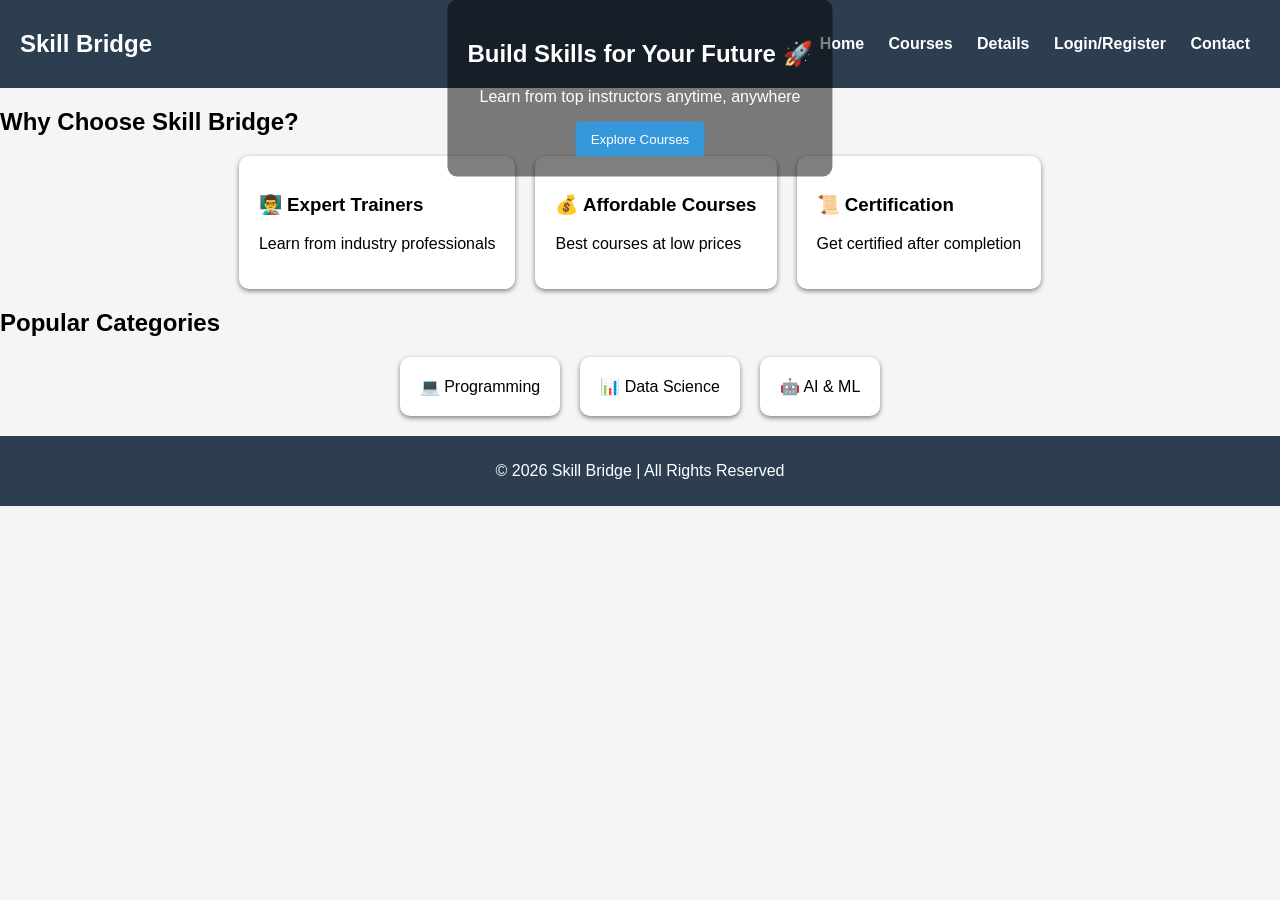
<file: index.html>
<!DOCTYPE html>
<html>
<head>
<title>Skill Bridge - Home</title>
<link rel="stylesheet" href="style.css">
</head>
<body>

<!-- NAVBAR -->
<nav>
<h2 class="logo">Skill Bridge</h2>
<div>
<a href="index.html">Home</a>
<a href="courses.html">Courses</a>
<a href="course-details.html">Details</a>
<a href="register.html">Login/Register</a>
<a href="contact.html">Contact</a>
</div>
</nav>

<!-- HERO SECTION -->
<section class="hero">


<div class="hero-text">
<h1>Build Skills for Your Future 🚀</h1>
<p>Learn from top instructors anytime, anywhere</p>
<a href="courses.html"><button>Explore Courses</button></a>
</div>
</section>

<!-- FEATURES -->
<section>
<h2>Why Choose Skill Bridge?</h2>
<div class="features">

<div class="box">
<h3>👨‍🏫 Expert Trainers</h3>
<p>Learn from industry professionals</p>
</div>

<div class="box">
<h3>💰 Affordable Courses</h3>
<p>Best courses at low prices</p>
</div>

<div class="box">
<h3>📜 Certification</h3>
<p>Get certified after completion</p>
</div>

</div>
</section>

<!-- EXTRA SECTION -->
<section>
<h2>Popular Categories</h2>
<div class="features">

<div class="box">💻 Programming</div>
<div class="box">📊 Data Science</div>
<div class="box">🤖 AI & ML</div>

</div>
</section>

<!-- FOOTER -->
<footer>
<p>© 2026 Skill Bridge | All Rights Reserved</p>
</footer>

</body>
</html>
</file>
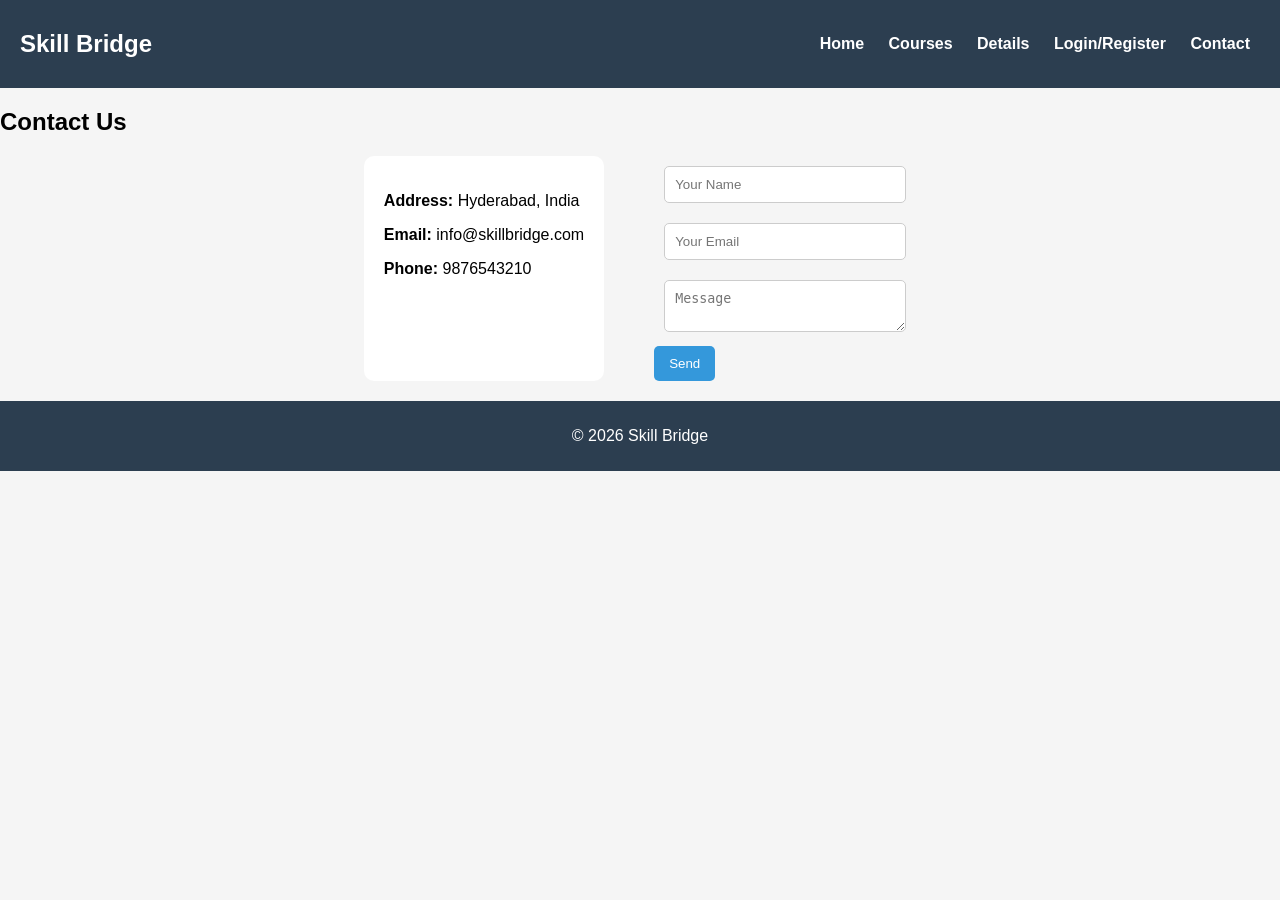
<file: contact.html>
<!DOCTYPE html>
<html>
<head>
<title>Skill Bridge - Contact</title>
<link rel="stylesheet" href="style.css">
</head>
<body>

<nav>
<h2 class="logo">Skill Bridge</h2>
<div>
<a href="index.html">Home</a>
<a href="courses.html">Courses</a>
<a href="course-details.html">Details</a>
<a href="register.html">Login/Register</a>
<a href="contact.html">Contact</a>
</div>
</nav>

<h2>Contact Us</h2>

<div class="contact-container">

<div class="contact-info">
<p><b>Address:</b> Hyderabad, India</p>
<p><b>Email:</b> info@skillbridge.com</p>
<p><b>Phone:</b> 9876543210</p>
</div>

<div class="contact-form">
<form>
<input type="text" placeholder="Your Name"><br>
<input type="email" placeholder="Your Email"><br>
<textarea placeholder="Message"></textarea><br>
<button>Send</button>
</form>
</div>

</div>

<footer>
<p>© 2026 Skill Bridge</p>
</footer>

</body>
</html>
</file>
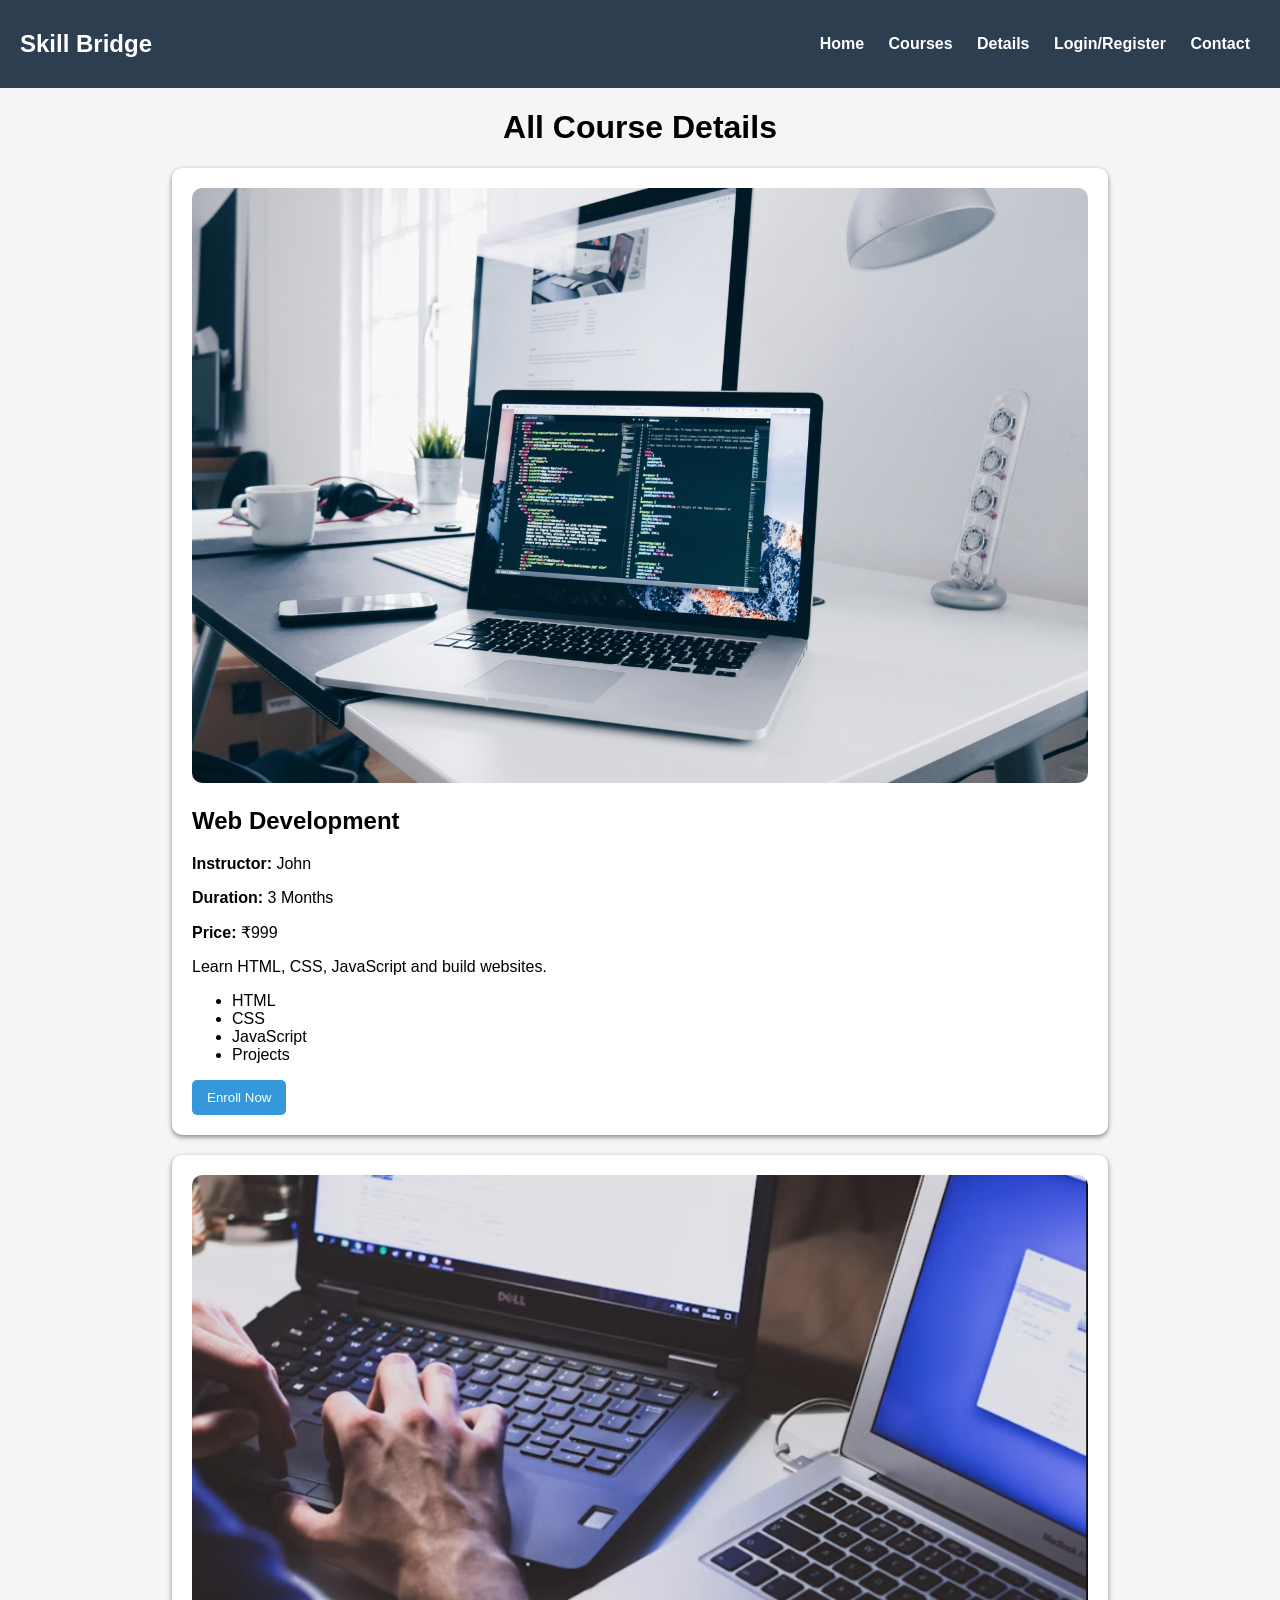
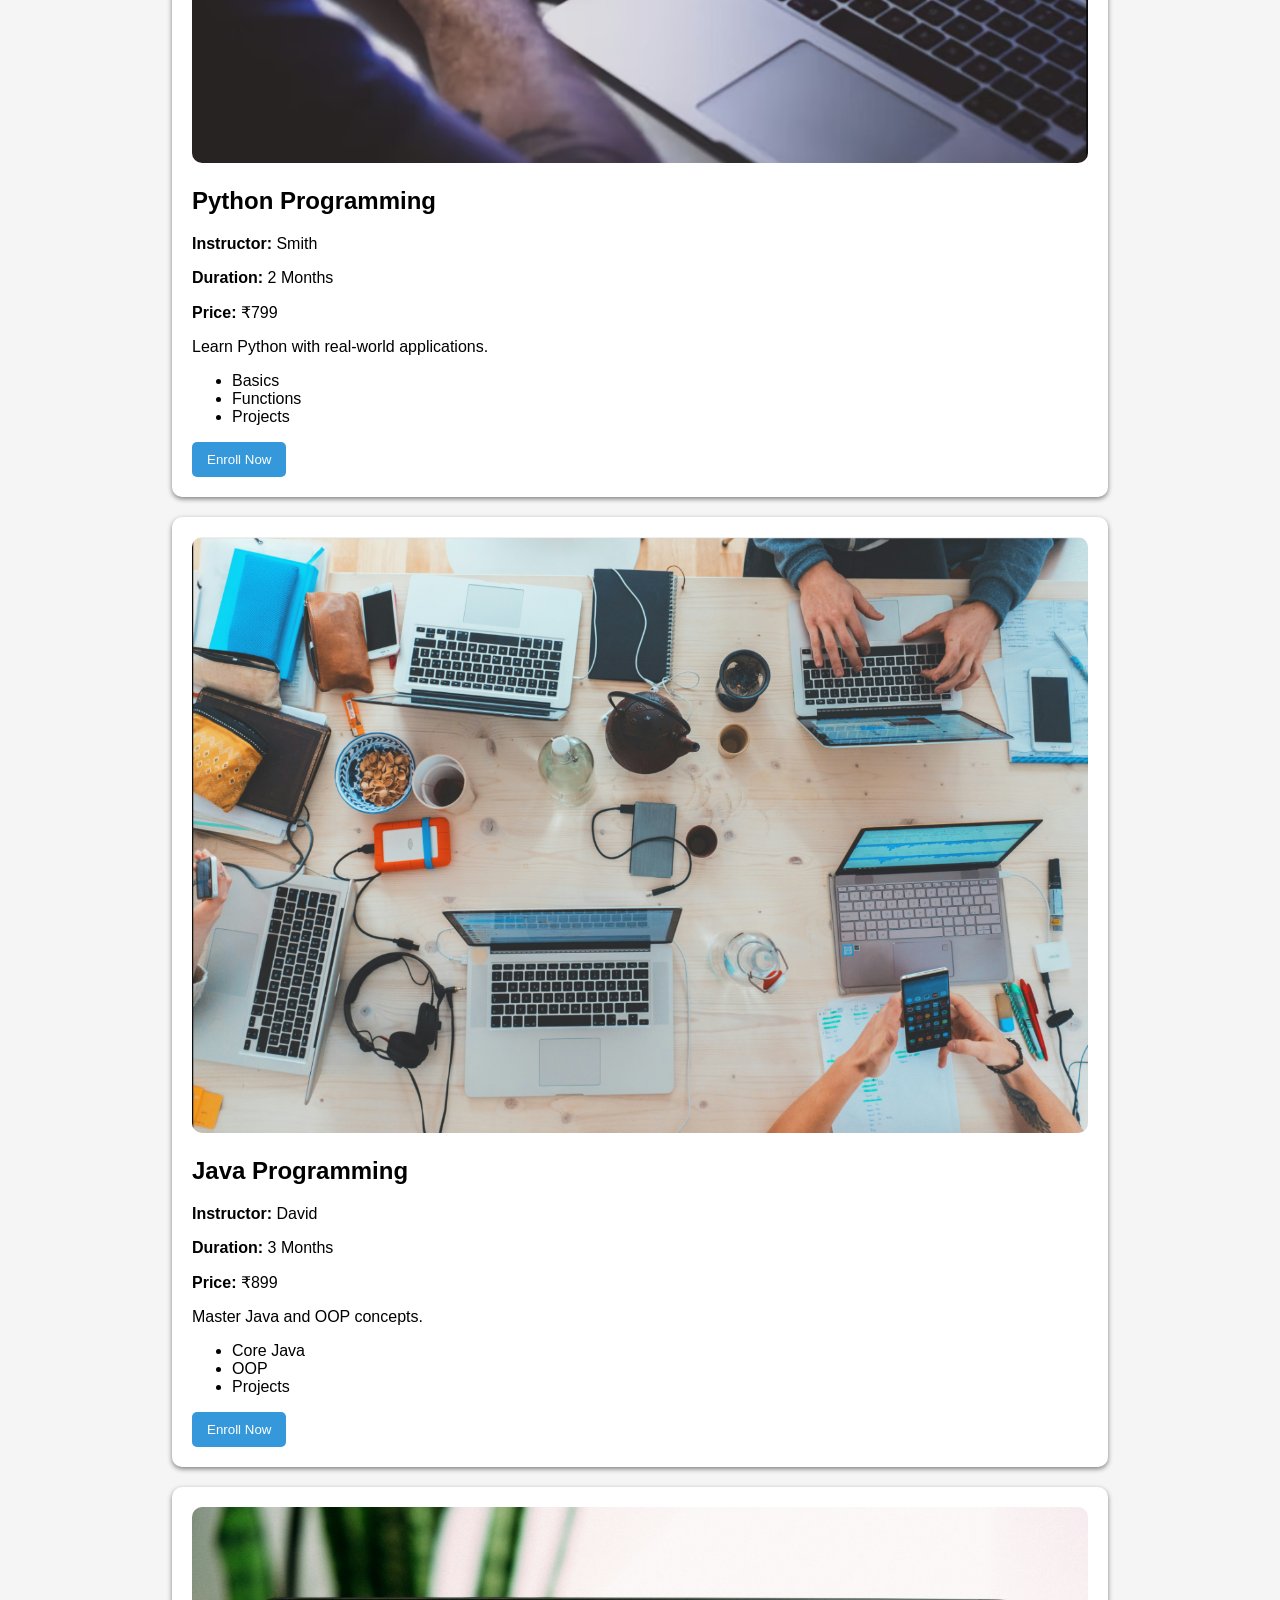
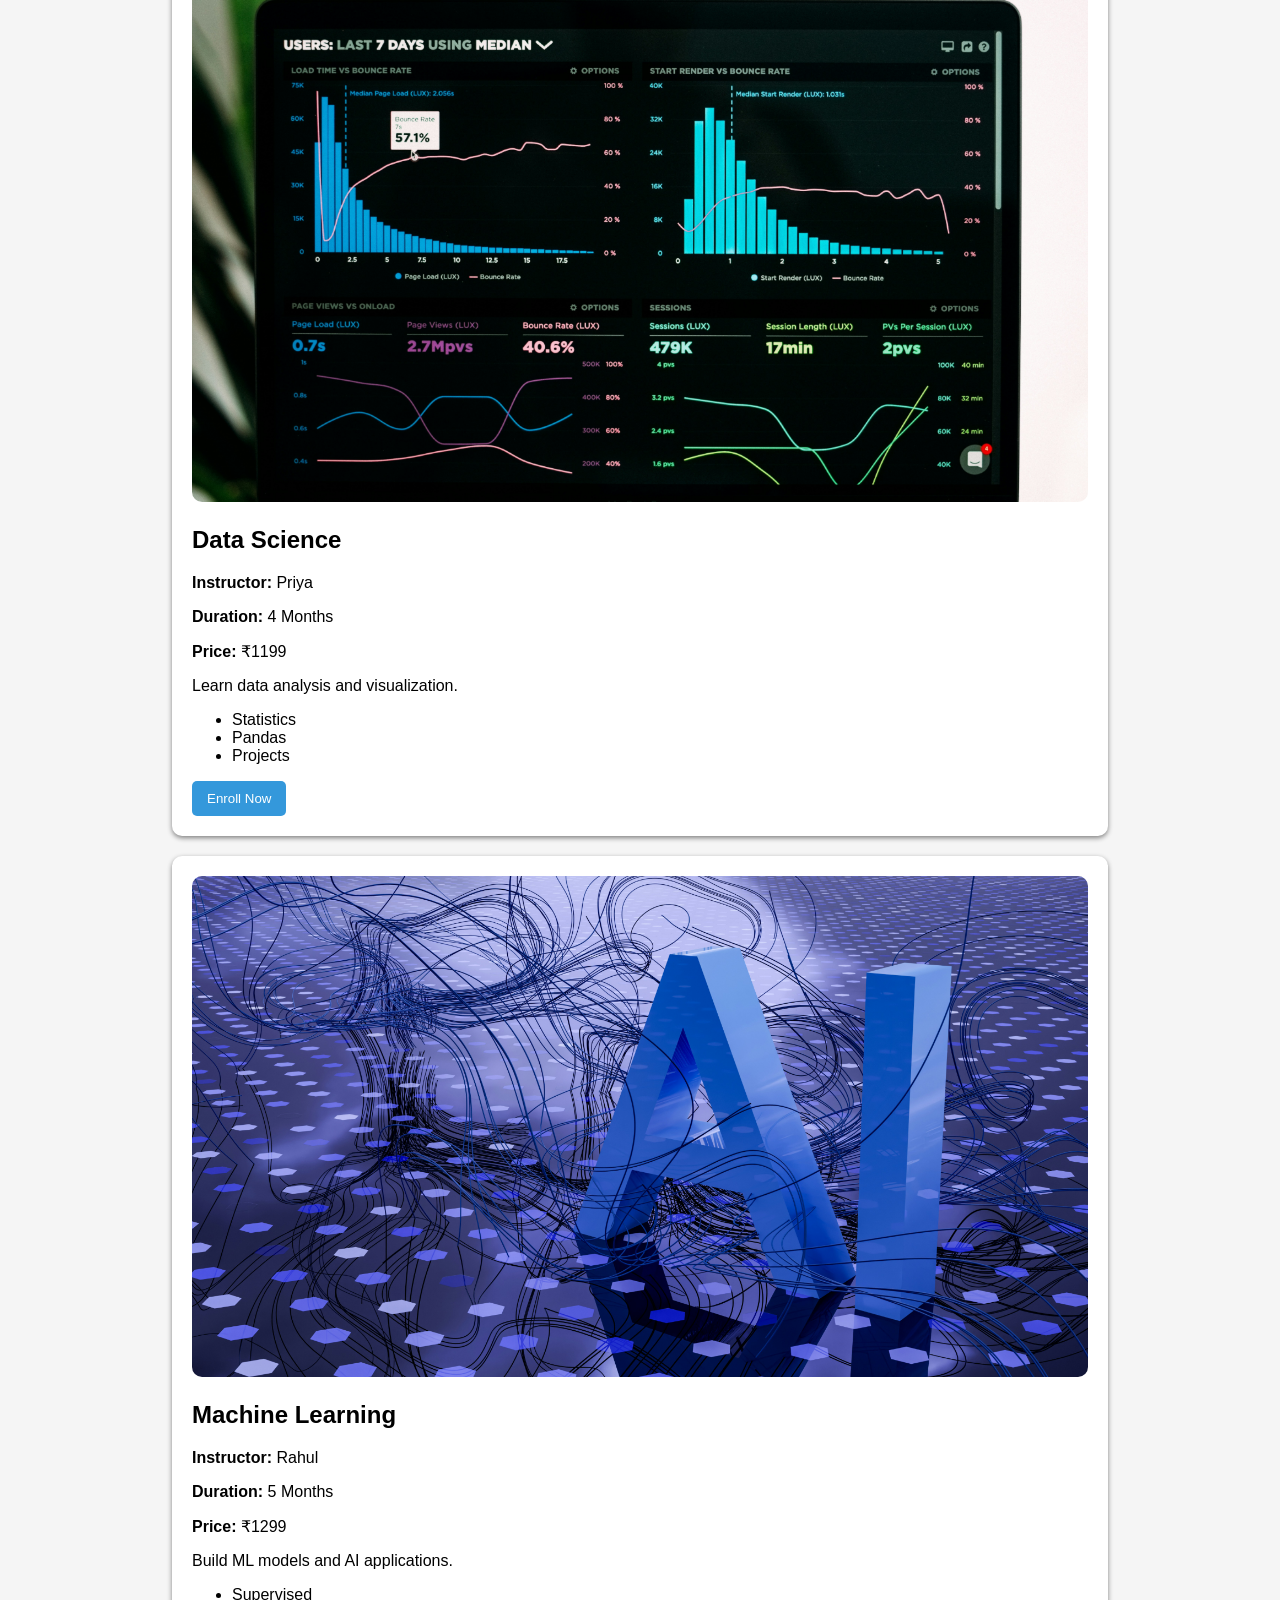
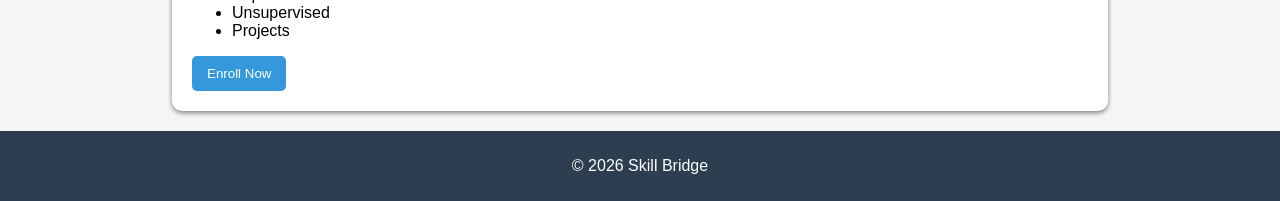
<file: course-details.html>
<!DOCTYPE html>
<html>
<head>
<title>Skill Bridge - Course Details</title>
<link rel="stylesheet" href="style.css">
</head>
<body>

<nav>
<h2 class="logo">Skill Bridge</h2>
<div>
<a href="index.html">Home</a>
<a href="courses.html">Courses</a>
<a href="course-details.html">Details</a>
<a href="register.html">Login/Register</a>
<a href="contact.html">Contact</a>
</div>
</nav>

<h1 style="text-align:center;">All Course Details</h1>

<div class="details">
<img src="web development.png">
<h2>Web Development</h2>
<p><b>Instructor:</b> John</p>
<p><b>Duration:</b> 3 Months</p>
<p><b>Price:</b> ₹999</p>
<p>Learn HTML, CSS, JavaScript and build websites.</p>
<ul>
<li>HTML</li><li>CSS</li><li>JavaScript</li><li>Projects</li>
</ul>
<button>Enroll Now</button>
</div>

<div class="details">

<img src="python programming.png">
<h2>Python Programming</h2>
<p><b>Instructor:</b> Smith</p>
<p><b>Duration:</b> 2 Months</p>
<p><b>Price:</b> ₹799</p>
<p>Learn Python with real-world applications.</p>
<ul>
<li>Basics</li><li>Functions</li><li>Projects</li>
</ul>
<button>Enroll Now</button>
</div>

<div class="details">
<img src="java programming.png">
<h2>Java Programming</h2>
<p><b>Instructor:</b> David</p>
<p><b>Duration:</b> 3 Months</p>
<p><b>Price:</b> ₹899</p>
<p>Master Java and OOP concepts.</p>
<ul>
<li>Core Java</li><li>OOP</li><li>Projects</li>
</ul>
<button>Enroll Now</button>
</div>

<div class="details">
<img src="data science.png">
<h2>Data Science</h2>
<p><b>Instructor:</b> Priya</p>
<p><b>Duration:</b> 4 Months</p>
<p><b>Price:</b> ₹1199</p>
<p>Learn data analysis and visualization.</p>
<ul>
<li>Statistics</li><li>Pandas</li><li>Projects</li>
</ul>
<button>Enroll Now</button>
</div>

<div class="details">
<img src="machine learning.png">
<h2>Machine Learning</h2>
<p><b>Instructor:</b> Rahul</p>
<p><b>Duration:</b> 5 Months</p>
<p><b>Price:</b> ₹1299</p>
<p>Build ML models and AI applications.</p>
<ul>
<li>Supervised</li><li>Unsupervised</li><li>Projects</li>
</ul>
<button>Enroll Now</button>
</div>

<footer>
<p>© 2026 Skill Bridge</p>
</footer>

</body>
</html>
</file>
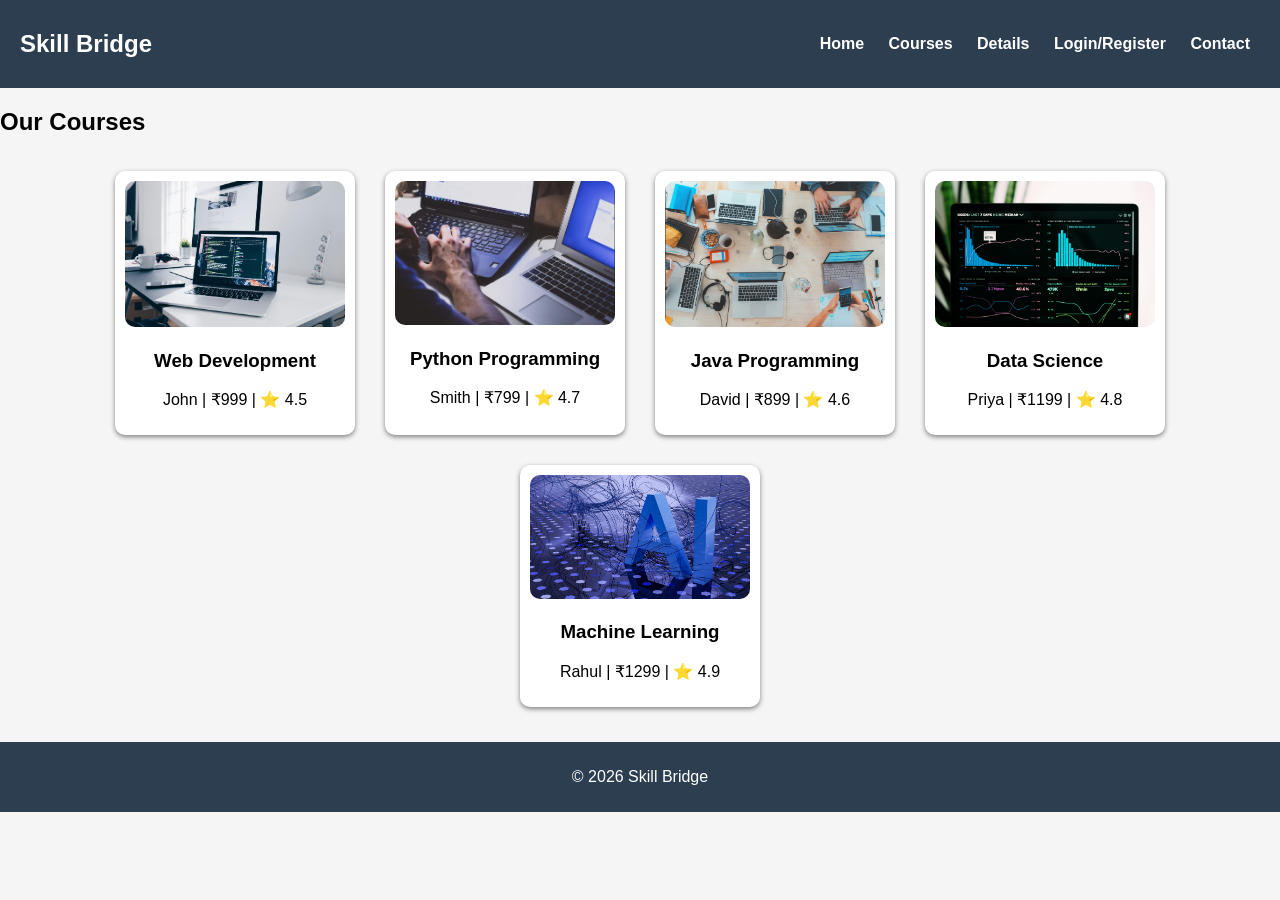
<file: courses.html>
<!DOCTYPE html>
<html>
<head>
<title>Skill Bridge - Courses</title>
<link rel="stylesheet" href="style.css">
</head>
<body>

<nav>
<h2 class="logo">Skill Bridge</h2>
<div>
<a href="index.html">Home</a>
<a href="courses.html">Courses</a>
<a href="course-details.html">Details</a>
<a href="register.html">Login/Register</a>
<a href="contact.html">Contact</a>
</div>
</nav>

<h2>Our Courses</h2>

<div class="course-container">

<div class="card">
<img src="web development.png">
<h3>Web Development</h3>
<p>John | ₹999 | ⭐ 4.5</p>
</div>

<div class="card">
<img src="python programming.png">
<h3>Python Programming</h3>
<p>Smith | ₹799 | ⭐ 4.7</p>
</div>

<div class="card">
<img src="java programming.png">
<h3>Java Programming</h3>
<p>David | ₹899 | ⭐ 4.6</p>
</div>

<div class="card">
<img src="data science.png">
<h3>Data Science</h3>
<p>Priya | ₹1199 | ⭐ 4.8</p>
</div>

<div class="card">
<img src="machine learning.png">
<h3>Machine Learning</h3>
<p>Rahul | ₹1299 | ⭐ 4.9</p>
</div>

</div>

<footer>
<p>© 2026 Skill Bridge</p>
</footer>

</body>
</html>
</file>
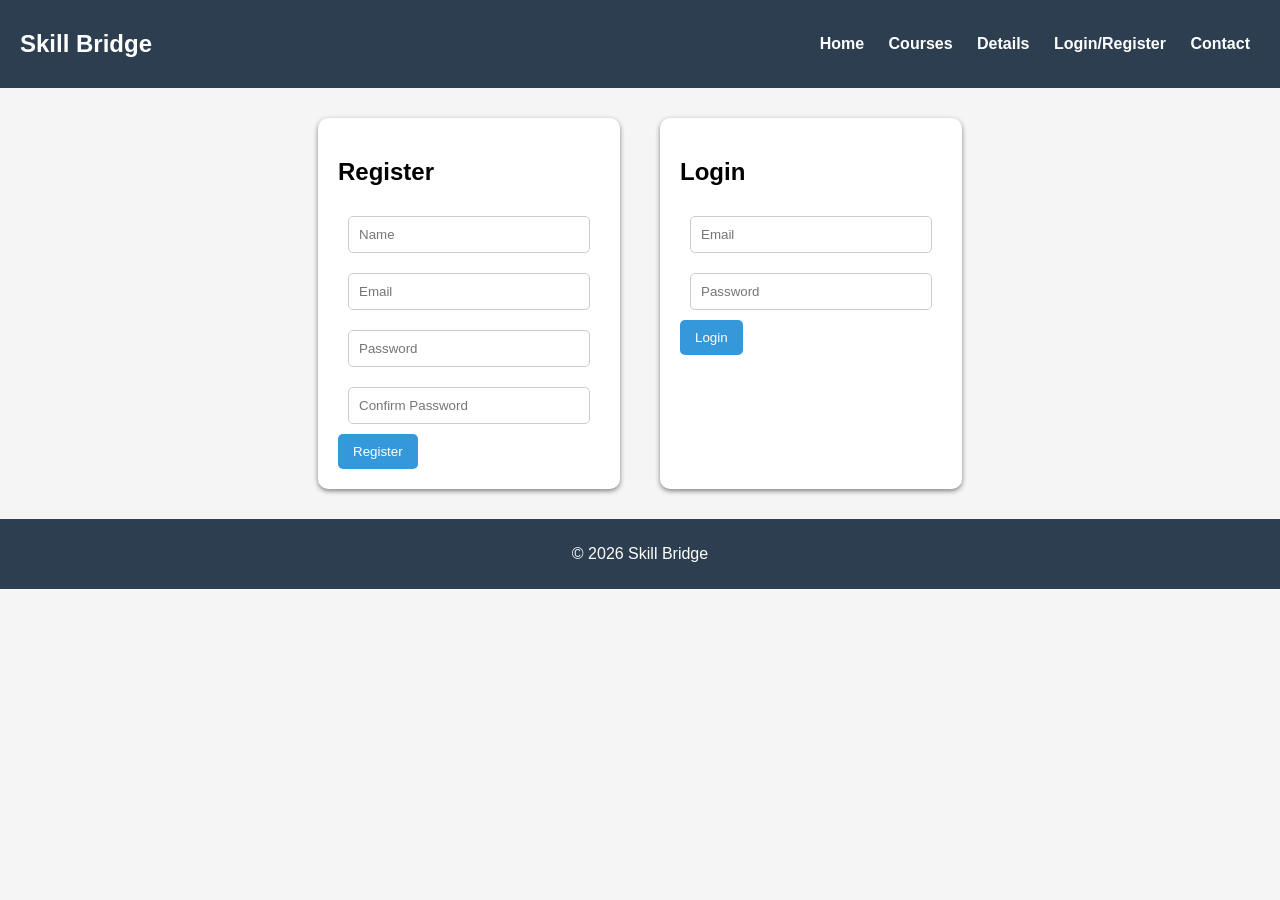
<file: register.html>
<!DOCTYPE html>
<html>
<head>
<title>Skill Bridge - Login/Register</title>
<link rel="stylesheet" href="style.css">
<script src="script.js"></script>
</head>
<body>

<nav>
<h2 class="logo">Skill Bridge</h2>
<div>
<a href="index.html">Home</a>
<a href="courses.html">Courses</a>
<a href="course-details.html">Details</a>
<a href="register.html">Login/Register</a>
<a href="contact.html">Contact</a>
</div>
</nav>

<div class="form-container">

<div class="form-box">
<h2>Register</h2>
<form onsubmit="return validateRegister()">
<input type="text" id="rname" placeholder="Name"><br>
<input type="email" id="remail" placeholder="Email"><br>
<input type="password" id="rpassword" placeholder="Password"><br>
<input type="password" id="rconfirm" placeholder="Confirm Password"><br>
<button type="submit">Register</button>
</form>
</div>

<div class="form-box">
<h2>Login</h2>
<form onsubmit="return validateLogin()">
<input type="email" id="lemail" placeholder="Email"><br>
<input type="password" id="lpassword" placeholder="Password"><br>
<button type="submit">Login</button>
</form>
</div>

</div>

<footer>
<p>© 2026 Skill Bridge</p>
</footer>

</body>
</html>
</file>
<file: style.css>
/* General */
body {
    font-family: Arial, sans-serif;
    margin: 0;
    background: #f5f5f5;
}

/* Navbar */
nav {
    display: flex;
    justify-content: space-between;
    align-items: center;
    background: #2c3e50;
    padding: 10px 20px;
}

.logo {
    color: white;
}

nav a {
    color: white;
    margin: 0 10px;
    text-decoration: none;
    font-weight: bold;
}

nav a:hover {
    color: yellow;
}

/* Hero Section */
.hero {
    position: relative;
    text-align: center;
}

.hero img {
    width: 100%;
    height: 300px;
    object-fit: cover;
}

.hero-text {
    position: absolute;
    top: 30%;
    left: 50%;
    transform: translate(-50%, -50%);
    color: white;
}

/* Features */
.features {
    display: flex;
    justify-content: center;
    gap: 20px;
    margin: 20px;
}

.box {
    background: white;
    padding: 20px;
    border-radius: 10px;
    box-shadow: 0 2px 5px gray;
}

/* Courses */
.course-container {
    display: flex;
    flex-wrap: wrap;
    justify-content: center;
}

.card {
    background: white;
    border-radius: 10px;
    padding: 10px;
    margin: 15px;
    width: 220px;
    box-shadow: 0 2px 5px gray;
    text-align: center;
}

.card img {
    width: 100%;
    border-radius: 10px;
}

/* Course Details */
.details {
    background: white;
    margin: 20px auto;
    padding: 20px;
    width: 70%;
    border-radius: 10px;
    box-shadow: 0 2px 5px gray;
}

.details img {
    width: 100%;
    border-radius: 10px;
}

/* Forms */
.form-container {
    display: flex;
    justify-content: center;
    gap: 40px;
    margin: 30px;
}

.form-box {
    background: white;
    padding: 20px;
    border-radius: 10px;
    box-shadow: 0 2px 5px gray;
}

input, textarea {
    width: 220px;
    padding: 10px;
    margin: 10px;
    border: 1px solid #ccc;
    border-radius: 5px;
}

/* Contact */
.contact-container {
    display: flex;
    justify-content: center;
    gap: 50px;
    margin: 20px;
}

.contact-info {
    background: white;
    padding: 20px;
    border-radius: 10px;
}

/* Buttons */
button {
    padding: 10px 15px;
    background: #3498db;
    color: white;
    border: none;
    border-radius: 5px;
    cursor: pointer;
}

button:hover {
    background: #2980b9;
}

/* Footer */
footer {
    background: #2c3e50;
    color: white;
    text-align: center;
    padding: 10px;
    margin-top: 20px;
}
.hero {
position: relative;
text-align: center;
}

.hero img {
width: 100%;
height: 400px;
object-fit: cover;
}

.hero-text {
position: absolute;
top: 50%;
left: 50%;
transform: translate(-50%, -50%);
color: white;
background: rgba(0,0,0,0.5);
padding: 20px;
border-radius: 10px;
}
</file>
